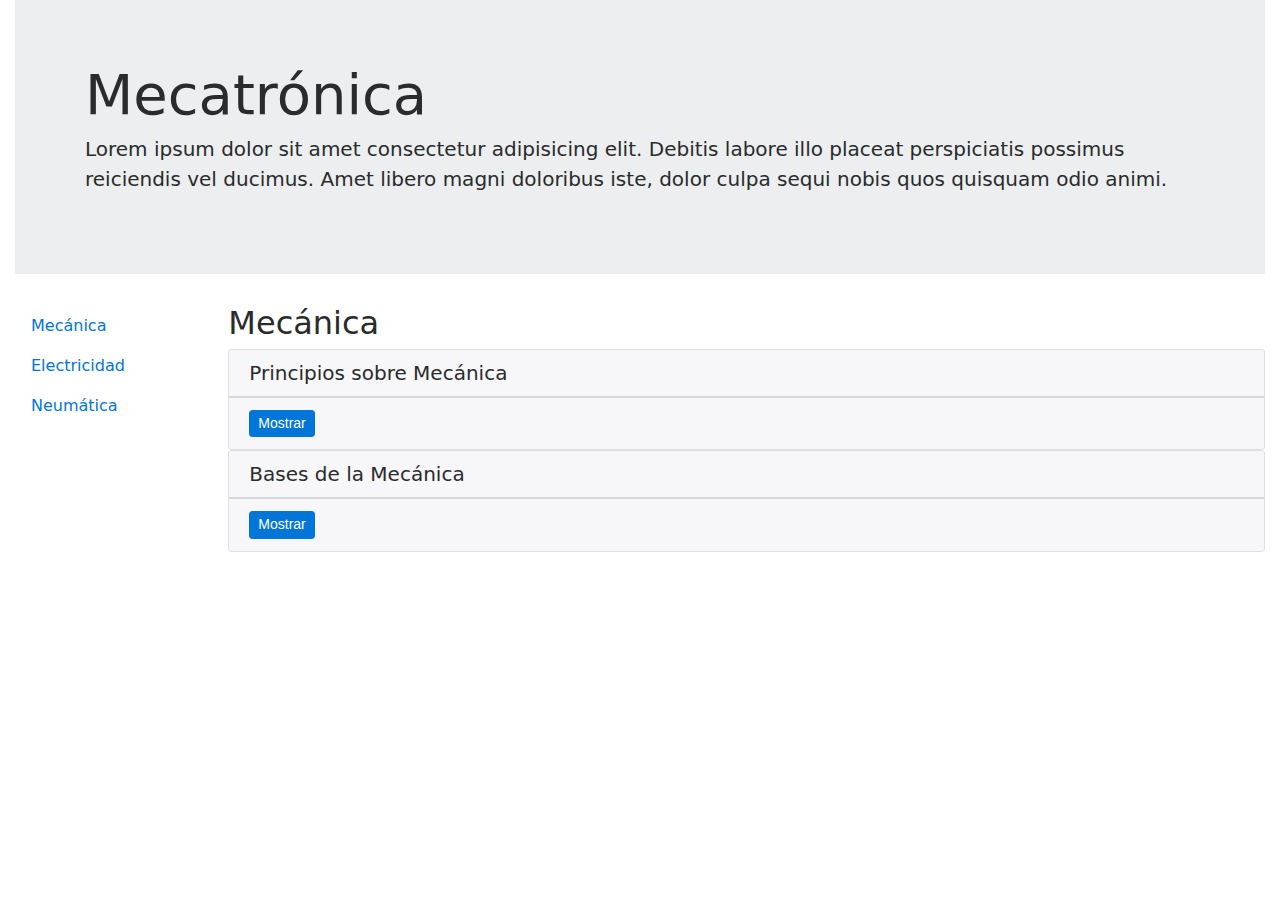
<file: index.html>
<!DOCTYPE html>
<html lang="es">

<head>
  <meta charset="utf-8" />
  <meta http-equiv="X-UA-Compatible" content="IE=edge" />
  <meta name="viewport" content="width=device-width, initial-scale=1" />

  <title>Mecatrónica - Mecánica</title>

  <meta name="description" content="Todo sobre Mecatrónica" />
  <meta name="author" content="Marcelo" />

  <link href="css/bootstrap.min.css" rel="stylesheet" />
  <link href="css/style.css" rel="stylesheet" />
</head>

<body>
  <div class="container-fluid">
    <div class="row">
      <div class="col-md-12">
        <div class="jumbotron jumbotron-fluid">
          <div class="container">
            <h1 class="display-4">Mecatrónica</h1>
            <p class="lead">
              Lorem ipsum dolor sit amet consectetur adipisicing elit. Debitis
              labore illo placeat perspiciatis possimus reiciendis vel
              ducimus. Amet libero magni doloribus iste, dolor culpa sequi
              nobis quos quisquam odio animi.
            </p>
          </div>
        </div>
      </div>
    </div>
    <div class="row">
      <div class="col-md-2">
        <aside>
          <nav>
            <ul class="nav flex-column">
              <li class="nav-item">
                <a class="nav-link active" href="index.html">Mecánica</a>
              </li>
              <li class="nav-item">
                <a class="nav-link" href="electricidad.html">Electricidad</a>
              </li>
              <li class="nav-item">
                <a class="nav-link" href="neumatica.html">Neumática</a>
              </li>
            </ul>
          </nav>
        </aside>
      </div>
      <div class="col-md-10">
        <section id="mecanica">
          <h2>Mecánica</h2>
          <article>
            <div class="card">
              <h5 class="card-header">
                Principios sobre Mecánica
              </h5>
              <div class="card-body" id="mecanica_1">
                <div class="imagen">
                  <img src="./images/mecanica1.PNG" class="img-fluid" alt="mecánica">
                </div>
                <p class="card-text texto">
                  Lorem ipsum dolor sit amet consectetur adipisicing elit.
                  Dicta minima, error excepturi provident corporis in nihil
                  quae quidem, perspiciatis veniam, autem commodi quas hic eos
                  ad harum aspernatur ipsam debitis? Lorem ipsum, dolor sit
                  amet consectetur adipisicing elit. Similique, cum inventore.
                  Nemo, corporis eos atque a harum itaque obcaecati accusamus
                  illum ratione possimus, dolore, rem dolores! Minima cum
                  facilis voluptate! Lorem ipsum dolor, sit amet consectetur
                  adipisicing elit. Porro neque, sed quod perferendis suscipit
                  voluptatem ipsam doloremque eaque tempore est, sapiente modi
                  sit debitis. Ipsum numquam assumenda temporibus! Adipisci,
                  consequatur.
                </p>
              </div>
              <div class="card-footer">
                <button type="button" class="btn btn-primary btn-sm" id="btn_mecanica_1"
                  onclick="mostrarArticulo('mecanica_1','btn_mecanica_1')">
                  Mostrar
                </button>
              </div>
            </div>
          </article>
          <article>
            <div class="card">
              <h5 class="card-header">
                Bases de la Mecánica
              </h5>
              <div class="card-body" id="mecanica_2">
                <div class="imagen">
                  <img src="./images/mecanica2.PNG" class="img-fluid" alt="mecánica">
                </div>
                <p class="card-text texto">
                  Lorem ipsum dolor sit amet consectetur, adipisicing elit.
                  Rem doloremque, excepturi ipsa deleniti aliquam animi velit
                  dolores, in autem explicabo alias vero reprehenderit quis
                  dolor recusandae, ipsum non dolore nemo? Lorem ipsum dolor,
                  sit amet consectetur adipisicing elit. Quis omnis odit
                  aliquam temporibus? Ipsa ea amet voluptatum voluptas, nemo
                  est hic et ex deleniti excepturi, consequatur vitae
                  consequuntur, velit expedita. Lorem, ipsum dolor sit amet
                  consectetur adipisicing elit. Pariatur vel saepe libero
                  eligendi eum error, ullam qui quos fugit molestias,
                  temporibus dolorem aspernatur voluptas mollitia perspiciatis
                  exercitationem facere ad dolor!
                </p>
              </div>
              <div class="card-footer">
                <button type="button" class="btn btn-primary btn-sm" id="btn_mecanica_2"
                  onclick="mostrarArticulo('mecanica_2','btn_mecanica_2')">
                  Mostrar
                </button>
              </div>
            </div>
          </article>
        </section>

      </div>
    </div>
  </div>
  <script src="js/scripts.js"></script>
</body>

</html>
</file>
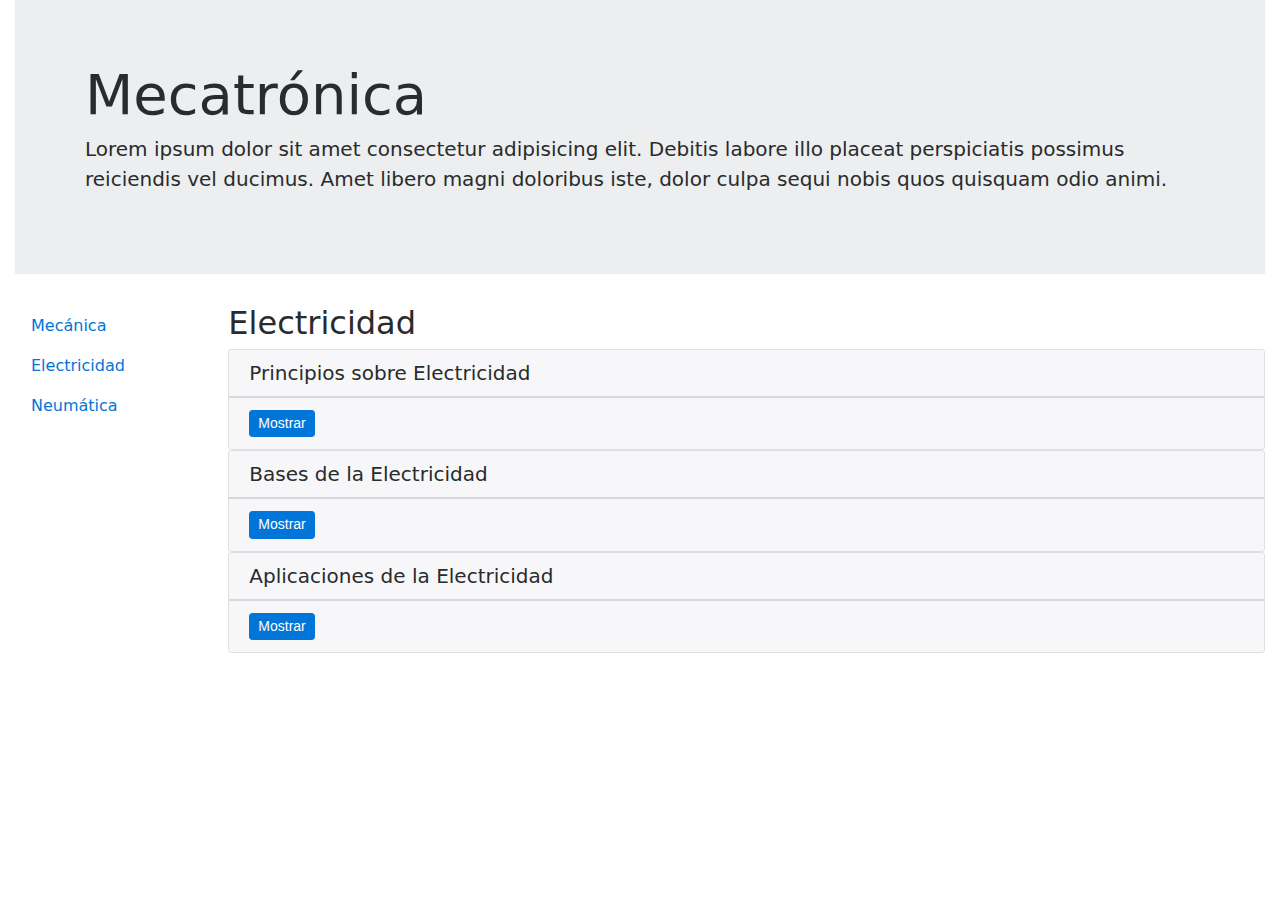
<file: electricidad.html>
<!DOCTYPE html>
<html lang="es">

<head>
  <meta charset="utf-8" />
  <meta http-equiv="X-UA-Compatible" content="IE=edge" />
  <meta name="viewport" content="width=device-width, initial-scale=1" />

  <title>Mecatrónica - Eletricidad</title>

  <meta name="description" content="Todo sobre Mecatrónica" />
  <meta name="author" content="Marcelo" />

  <link href="css/bootstrap.min.css" rel="stylesheet" />
  <link href="css/style.css" rel="stylesheet" />
</head>

<body>
  <div class="container-fluid">
    <div class="row">
      <div class="col-md-12">
        <div class="jumbotron jumbotron-fluid">
          <div class="container">
            <h1 class="display-4">Mecatrónica</h1>
            <p class="lead">
              Lorem ipsum dolor sit amet consectetur adipisicing elit. Debitis
              labore illo placeat perspiciatis possimus reiciendis vel
              ducimus. Amet libero magni doloribus iste, dolor culpa sequi
              nobis quos quisquam odio animi.
            </p>
          </div>
        </div>
      </div>
    </div>
    <div class="row">
      <div class="col-md-2">
        <aside>
          <nav>
            <ul class="nav flex-column">
              <li class="nav-item">
                <a class="nav-link" href="index.html">Mecánica</a>
              </li>
              <li class="nav-item">
                <a class="nav-link active" href="electricidad.html">Electricidad</a>
              </li>
              <li class="nav-item">
                <a class="nav-link" href="neumatica.html">Neumática</a>
              </li>

            </ul>
          </nav>
        </aside>
      </div>
      <div class="col-md-10">
        <section id="electricidad">
          <h2>Electricidad</h2>
          <article>
            <div class="card">
              <h5 class="card-header">
                Principios sobre Electricidad
              </h5>
              <div class="card-body" id="electricidad_1">
                <div class="imagen">
                  <img src="./images/electricidad1.PNG" class="img-fluid" alt="electricidad">
                </div>
                <p class="card-text texto">
                  Lorem ipsum dolor sit amet consectetur adipisicing elit.
                  Dicta minima, error excepturi provident corporis in nihil
                  quae quidem, perspiciatis veniam, autem commodi quas hic eos
                  ad harum aspernatur ipsam debitis? Lorem ipsum, dolor sit
                  amet consectetur adipisicing elit. Laboriosam quas vel
                  obcaecati doloribus commodi iusto, delectus alias incidunt
                  est corrupti porro repudiandae. Iure commodi soluta illum
                  maiores animi, laudantium delectus. Lorem ipsum, dolor sit
                  amet consectetur adipisicing elit. Rerum assumenda ut est
                  eaque alias, aut minima soluta cum! Est deleniti praesentium
                  et nam placeat totam impedit pariatur incidunt asperiores
                  quaerat.
                </p>
              </div>
              <div class="card-footer">
                <button type="button" class="btn btn-primary btn-sm" id="btn_electricidad_1"
                  onclick="mostrarArticulo('electricidad_1','btn_electricidad_1')">
                  Mostrar
                </button>
              </div>
            </div>
          </article>
          <article>
            <div class="card">
              <h5 class="card-header">
                Bases de la Electricidad
              </h5>
              <div class="card-body" id="electricidad_2">
                <div class="imagen">
                  <img src="./images/electricidad2.PNG" class="img-fluid" alt="electricidad">
                </div>
                <p class="card-text texto">
                  Lorem, ipsum dolor sit amet consectetur adipisicing elit.
                  Incidunt, quos error. Tempore, quisquam! Laudantium tempora
                  corporis illum libero quaerat consequuntur non modi
                  voluptatibus, ullam asperiores deleniti soluta. Eos, aut
                  itaque. Lorem ipsum dolor sit amet consectetur adipisicing
                  elit. Accusamus ad dignissimos eveniet quidem, praesentium
                  nobis? Fuga, deleniti! Ratione officia odit inventore?
                  Quaerat, voluptatibus ratione nam tempora culpa et rerum
                  alias? Lorem ipsum dolor sit amet consectetur adipisicing
                  elit. Ab, nihil. Molestiae alias incidunt cum id modi sit
                  eaque ipsa enim atque est quasi, reiciendis delectus
                  necessitatibus cupiditate commodi fugiat praesentium.
                </p>
              </div>
              <div class="card-footer">
                <button type="button" class="btn btn-primary btn-sm" id="btn_electricidad_2"
                  onclick="mostrarArticulo('electricidad_2','btn_electricidad_2')">
                  Mostrar
                </button>
              </div>
            </div>
          </article>
          <article>
            <div class="card">
              <h5 class="card-header">
                Aplicaciones de la Electricidad
              </h5>
              <div class="card-body" id="electricidad_3">
                <div class="imagen">
                  <img src="./images/electricidad3.PNG" class="img-fluid" alt="electricidad">
                </div>
                <p class="card-text texto">
                  Lorem, ipsum dolor sit amet consectetur adipisicing elit.
                  Incidunt, quos error. Tempore, quisquam! Laudantium tempora
                  corporis illum libero quaerat consequuntur non modi
                  voluptatibus, ullam asperiores deleniti soluta. Eos, aut
                  itaque. Lorem ipsum dolor sit amet consectetur adipisicing
                  elit. Accusamus ad dignissimos eveniet quidem, praesentium
                  nobis? Fuga, deleniti! Ratione officia odit inventore?
                  Quaerat, voluptatibus ratione nam tempora culpa et rerum
                  alias? Lorem ipsum dolor sit amet consectetur adipisicing
                  elit. Ab, nihil. Molestiae alias incidunt cum id modi sit
                  eaque ipsa enim atque est quasi, reiciendis delectus
                  necessitatibus cupiditate commodi fugiat praesentium.
                </p>
              </div>
              <div class="card-footer">
                <button type="button" class="btn btn-primary btn-sm" id="btn_electricidad_3"
                  onclick="mostrarArticulo('electricidad_3','btn_electricidad_3')">
                  Mostrar
                </button>
              </div>
            </div>
          </article>
        </section>
      </div>
    </div>
  </div>
  <script src="js/scripts.js"></script>
</body>

</html>
</file>
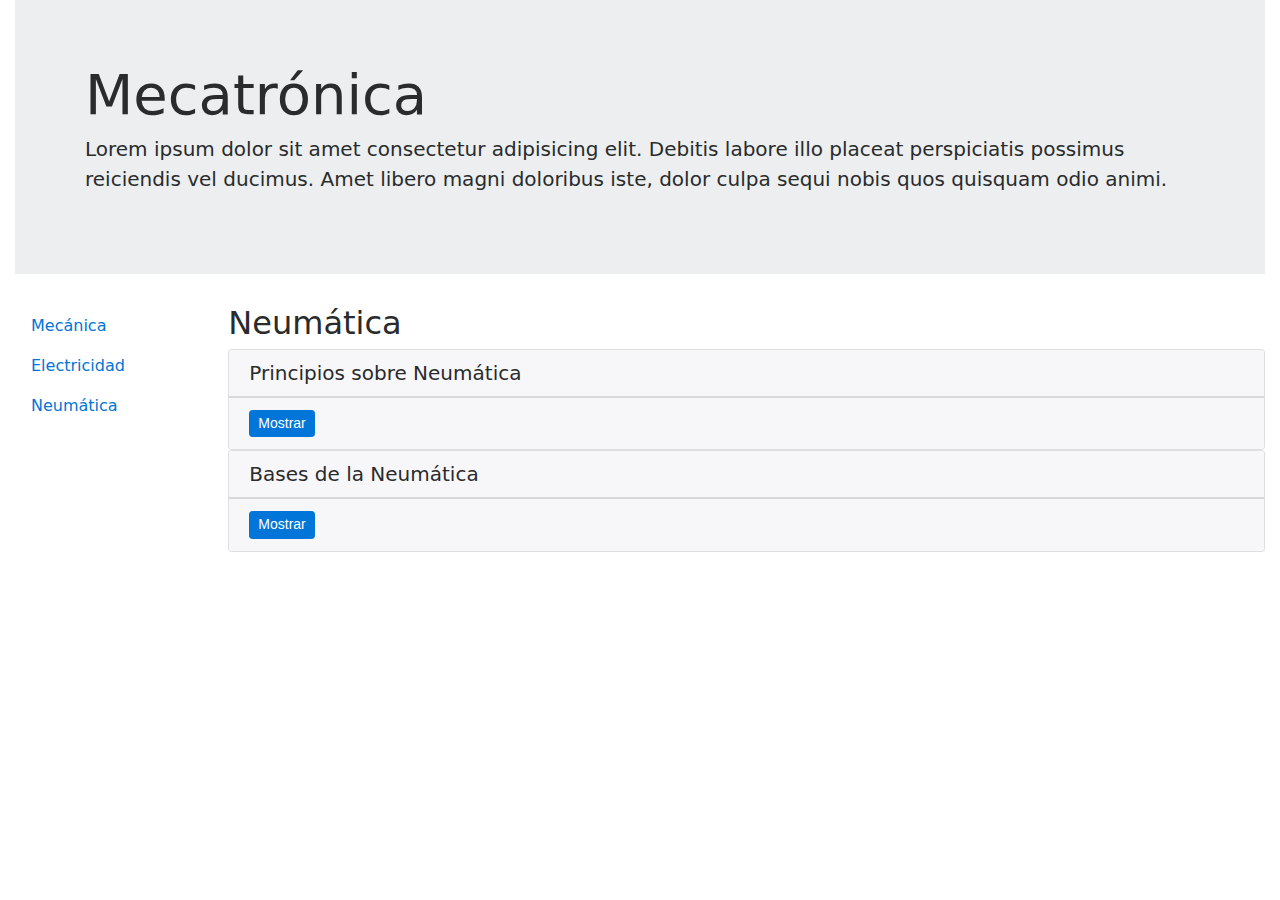
<file: neumatica.html>
<!DOCTYPE html>
<html lang="es">
  <head>
    <meta charset="utf-8" />
    <meta http-equiv="X-UA-Compatible" content="IE=edge" />
    <meta name="viewport" content="width=device-width, initial-scale=1" />

    <title>Mecatrónica - Neumática</title>

    <meta name="description" content="Todo sobre Mecatrónica" />
    <meta name="author" content="Marcelo" />

    <link href="css/bootstrap.min.css" rel="stylesheet" />
    <link href="css/style.css" rel="stylesheet" />
  </head>

  <body>
    <div class="container-fluid">
      <div class="row">
        <div class="col-md-12">
          <div class="jumbotron jumbotron-fluid">
            <div class="container">
              <h1 class="display-4">Mecatrónica</h1>
              <p class="lead">
                Lorem ipsum dolor sit amet consectetur adipisicing elit. Debitis
                labore illo placeat perspiciatis possimus reiciendis vel
                ducimus. Amet libero magni doloribus iste, dolor culpa sequi
                nobis quos quisquam odio animi.
              </p>
            </div>
          </div>
        </div>
      </div>
      <div class="row">
        <div class="col-md-2">
          <aside>
            <nav>
              <ul class="nav flex-column">
                <li class="nav-item">
                  <a class="nav-link" href="index.html">Mecánica</a>
                </li>
                <li class="nav-item">
                  <a class="nav-link" href="electricidad.html">Electricidad</a>
                </li>
                <li class="nav-item">
                  <a class="nav-link active" href="neumatica.html">Neumática</a>
                </li>
              </ul>
            </nav>
          </aside>
        </div>
        <div class="col-md-10">
          

          <section id="neumatica">
            <h2>Neumática</h2>
            <article>
              <div class="card">
                <h5 class="card-header">
                  Principios sobre Neumática
                </h5>
                <div class="card-body" id="neumatica_1">
                  <div class="imagen">
                    <img src="./images/neumatica1.PNG" class="img-fluid" alt="neumática">
                  </div>
                  <p class="card-text texto">
                    Lorem ipsum dolor sit amet consectetur adipisicing elit.
                    Dicta minima, error excepturi provident corporis in nihil
                    quae quidem, perspiciatis veniam, autem commodi quas hic eos
                    ad harum aspernatur ipsam debitis? Lorem ipsum, dolor sit
                    amet consectetur adipisicing elit. Laboriosam quas vel
                    obcaecati doloribus commodi iusto, delectus alias incidunt
                    est corrupti porro repudiandae. Iure commodi soluta illum
                    maiores animi, laudantium delectus. Lorem ipsum, dolor sit
                    amet consectetur adipisicing elit. Rerum assumenda ut est
                    eaque alias, aut minima soluta cum! Est deleniti praesentium
                    et nam placeat totam impedit pariatur incidunt asperiores
                    quaerat.
                  </p>
                </div>
                <div class="card-footer">
                  <button
                    type="button"
                    class="btn btn-primary btn-sm"
                    id="btn_neumatica_1"
                    onclick="mostrarArticulo('neumatica_1','btn_neumatica_1')"
                  >
                    Mostrar
                  </button>
                </div>
              </div>
            </article>
            <article>
              <div class="card">
                <h5 class="card-header">
                  Bases de la Neumática
                </h5>
                <div class="card-body" id="neumatica_2">
                  <div class="imagen">
                    <img src="./images/neumatica2.PNG" class="img-fluid" alt="neumática">
                  </div>
                  <p class="card-text texto">
                    Lorem, ipsum dolor sit amet consectetur adipisicing elit.
                    Incidunt, quos error. Tempore, quisquam! Laudantium tempora
                    corporis illum libero quaerat consequuntur non modi
                    voluptatibus, ullam asperiores deleniti soluta. Eos, aut
                    itaque. Lorem ipsum dolor sit amet consectetur adipisicing
                    elit. Accusamus ad dignissimos eveniet quidem, praesentium
                    nobis? Fuga, deleniti! Ratione officia odit inventore?
                    Quaerat, voluptatibus ratione nam tempora culpa et rerum
                    alias? Lorem ipsum dolor sit amet consectetur adipisicing
                    elit. Ab, nihil. Molestiae alias incidunt cum id modi sit
                    eaque ipsa enim atque est quasi, reiciendis delectus
                    necessitatibus cupiditate commodi fugiat praesentium.
                  </p>
                </div>
                <div class="card-footer">
                  <button
                    type="button"
                    class="btn btn-primary btn-sm"
                    id="btn_neumatica_2"
                    onclick="mostrarArticulo('neumatica_2','btn_neumatica_2')"
                  >
                    Mostrar
                  </button>
                </div>
              </div>
            </article>
          </section>
        </div>
      </div>
    </div>
    <script src="js/scripts.js"></script>
  </body>
</html>
</file>
<file: css/style.css>
.oculta {
    display: none;
}

.texto {
    padding: 2%;
}

.imagen {
    text-align: center;
    padding-top: 1%;
}
</file>
